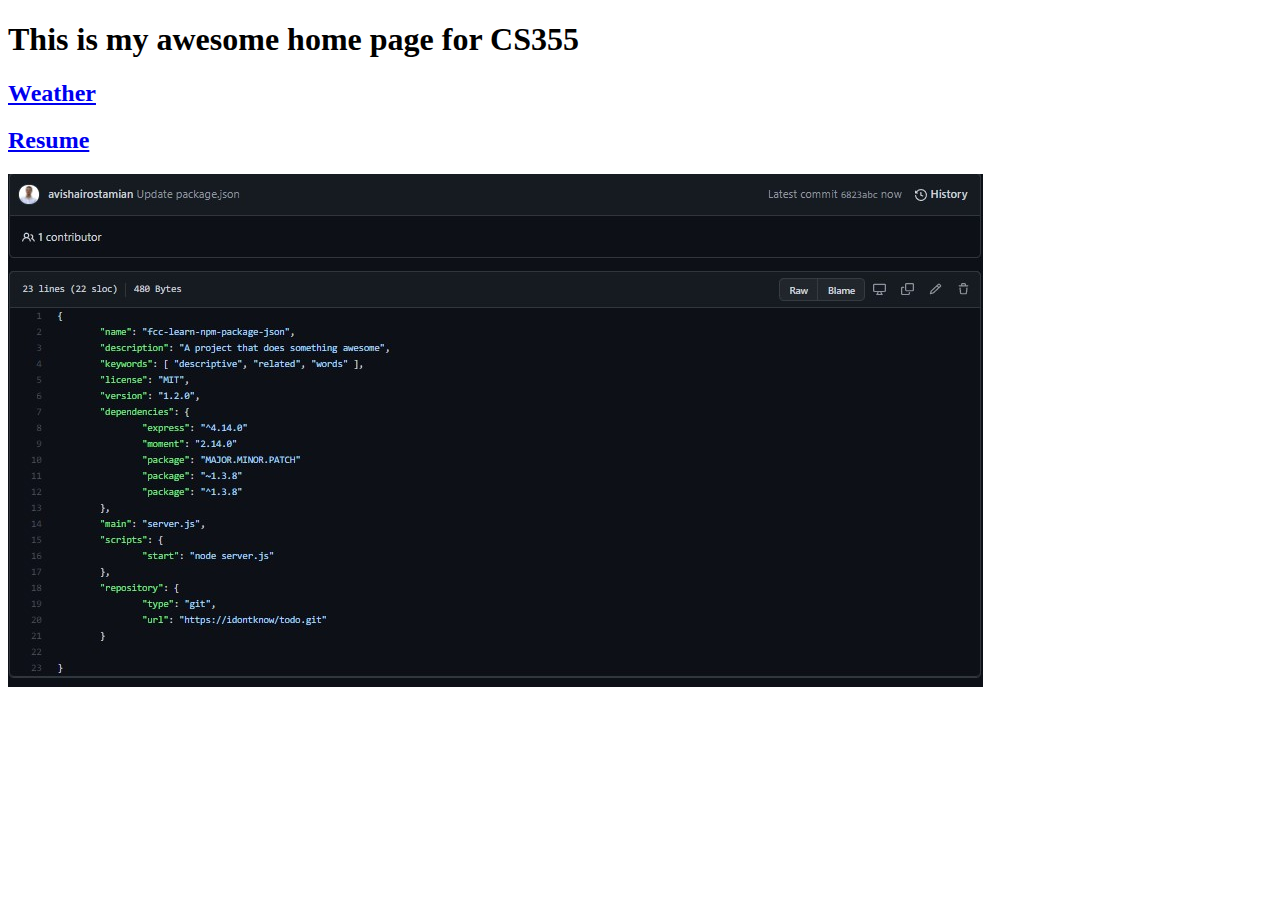
<file: index.html>
<!DOCTYPE html>
<html lang="en">
<head>
    <meta charset="UTF-8">
    <meta http-equiv="X-UA-Compatible" content="IE=edge">
    <meta name="viewport" content="width=device-width, initial-scale=1.0">
    <title>Avishai Rostamian</title>
</head>
<body>
    <h1>This is my awesome home page for CS355

        <h2><a href="weather.html">Weather</a></h2>
        <div>
            <h2><a href="resume.html">Resume</a></h2>
        </div>
        
        <div>
            <img src="npm.jpg" alt="NPM Lab">

    
</body>
</html>
</file>
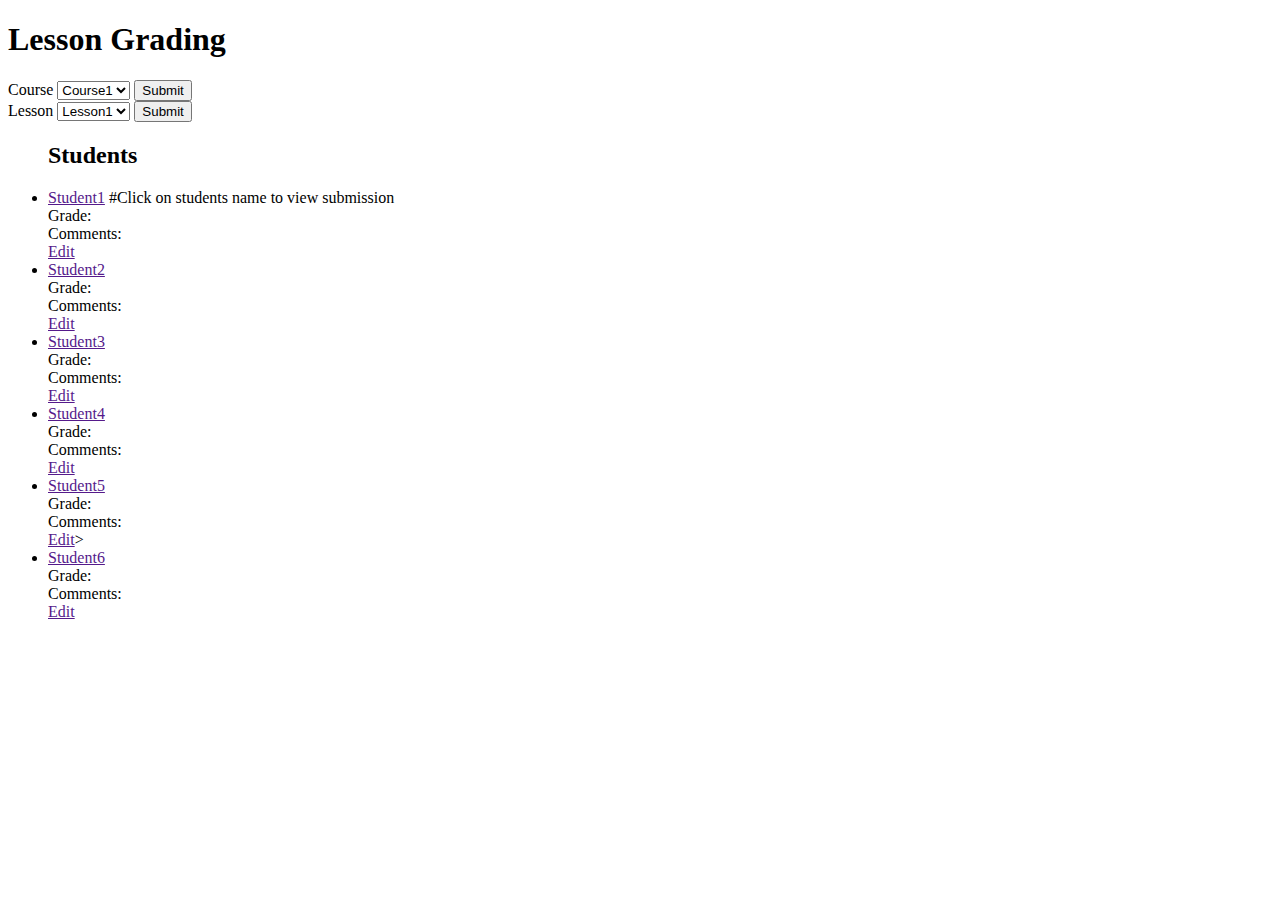
<file: gradelesson.html>
<!DOCTYPE html>
<html lang="en">
<head>
    <meta charset="UTF-8">
    <meta http-equiv="X-UA-Compatible" content="IE=edge">
    <meta name="viewport" content="width=device-width, initial-scale=1.0">
    <title>Lesson Grading</title>
</head>
<body>
    <div id="course-lesson">
      <div id="course">
    <h1>Lesson Grading</h1>
    <form action="#" id="form-course">
        <label for="course">Course</label>
        <select name="classes" id="course">
          <option value="course1">Course1</option>
          <option value="course2">Course2</option>
          <option value="course3">Course3</option>
          <option value="course4">Course4</option>
        </select>
        <input type="submit" value="Submit" />
    </form>
  </div>
  <div id="lesson">
    <form action="#" id="form-lesson">
        <label for="lesson">Lesson</label>
        <select name="lesson" id="lessonnum">
          <option value="lesson1">Lesson1</option>
          <option value="lesson2">Lesson2</option>
          <option value="lesson3">Lesson3</option>
          <option value="lesson4">Lesson4</option>
        </select>
        <input type="submit" value="Submit" />
    </form>
   </div>
  </div>
  <div id="studentlist">
    <ul id="list-student">
        <h2>Students</h2>
        <li><a href="">Student1</a>   #Click on students name to view submission<br>Grade: <br>Comments: <br><a href="">Edit</a></li>
        <li><a href="">Student2</a><br>Grade: <br>Comments: <br><a href="">Edit</a></li>
        <li><a href="">Student3</a><br>Grade: <br>Comments: <br><a href="">Edit</a></li>
        <li><a href="">Student4</a><br>Grade: <br>Comments: <br><a href="">Edit</a></li>
        <li><a href="">Student5</a><br>Grade: <br>Comments: <br><a href="">Edit</a>></li>
        <li><a href="">Student6</a><br>Grade: <br>Comments: <br><a href="">Edit</a></li>
      </ul>
      </div>

</body>
</html>
</file>
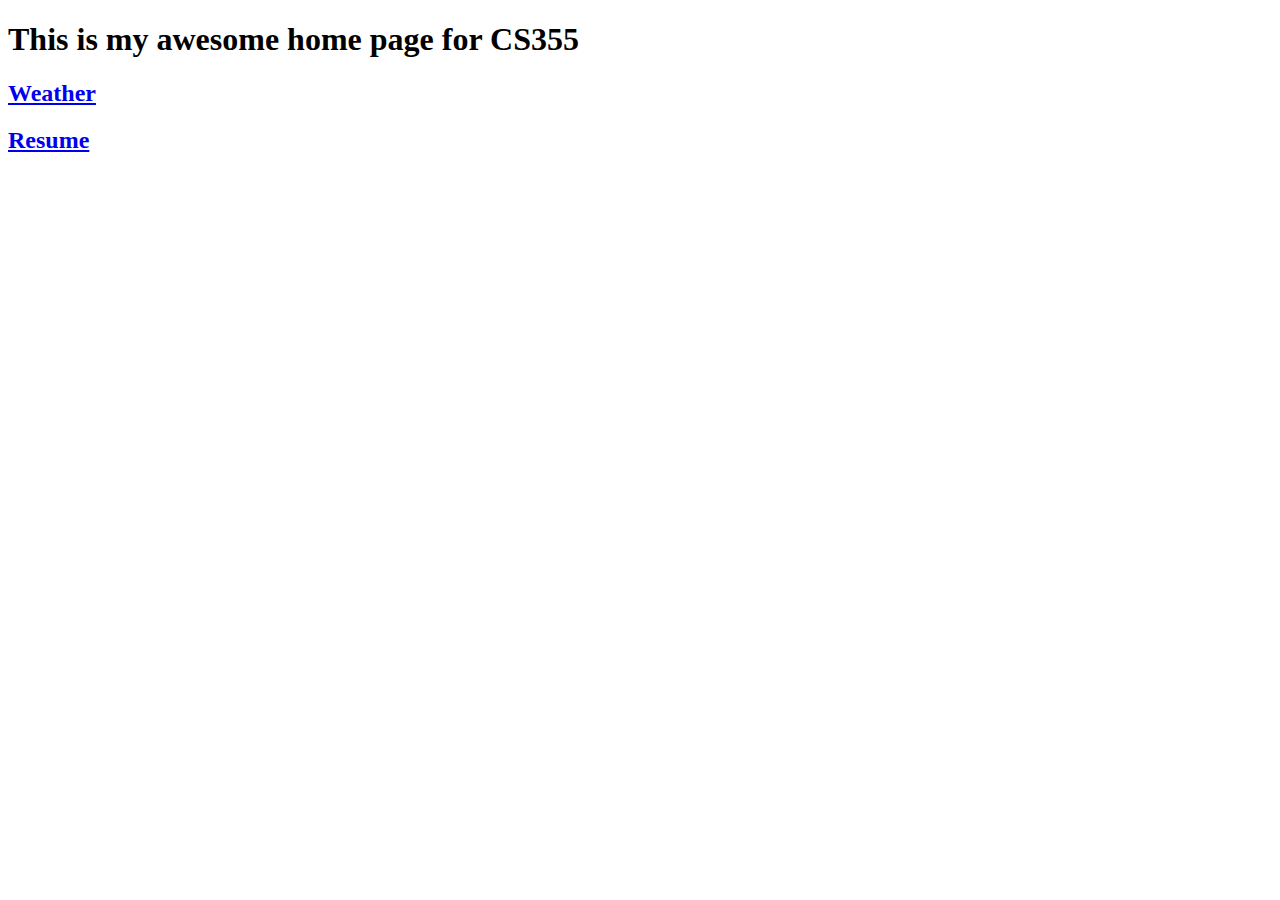
<file: indexOLD.html>
<!DOCTYPE html>
<html lang="en">
<head>
    <meta charset="UTF-8">
    <meta http-equiv="X-UA-Compatible" content="IE=edge">
    <meta name="viewport" content="width=device-width, initial-scale=1.0">
    <title>Avishai Rostamian</title>
</head>
<body>
    <h1>This is my awesome home page for CS355

        <h2><a href="weather.html">Weather</a></h2>
        <div>
            <h2><a href="resume.html">Resume</a></h2>
        </div>

    
</body>
</html>
</file>
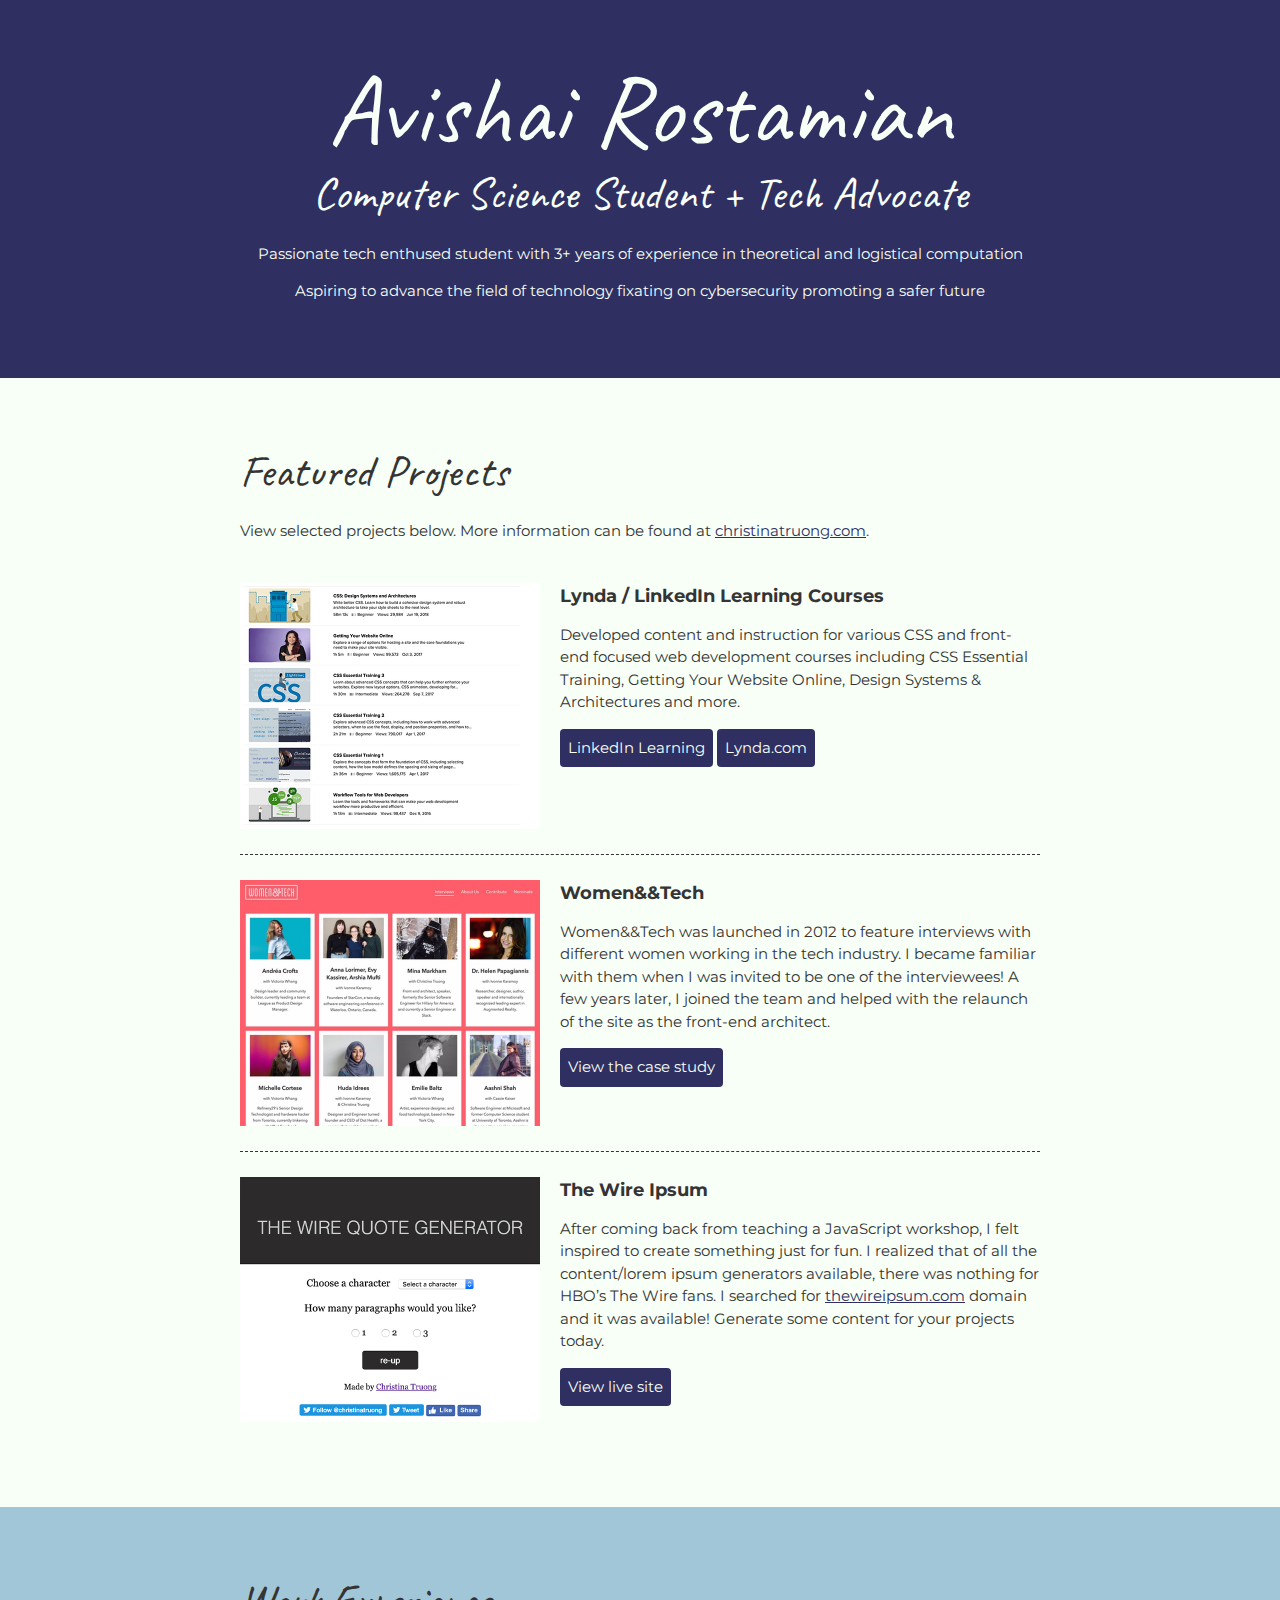
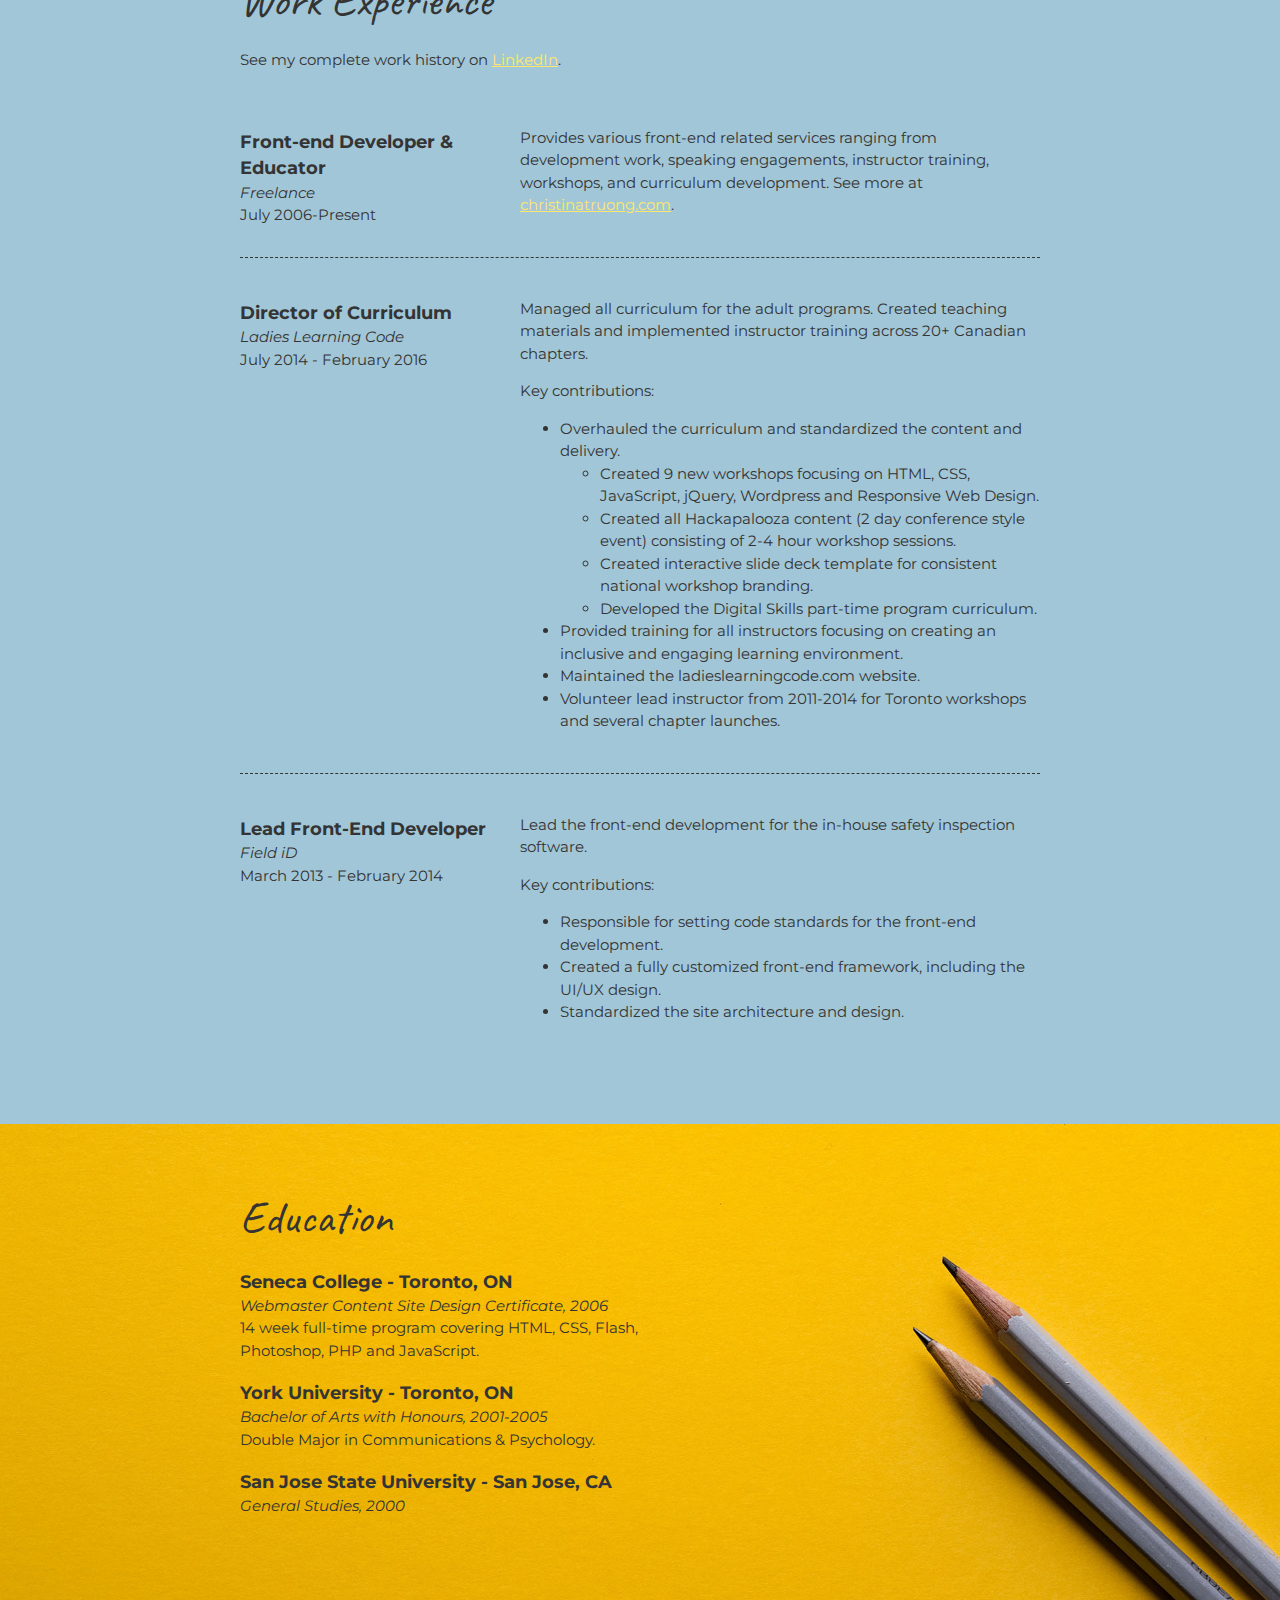
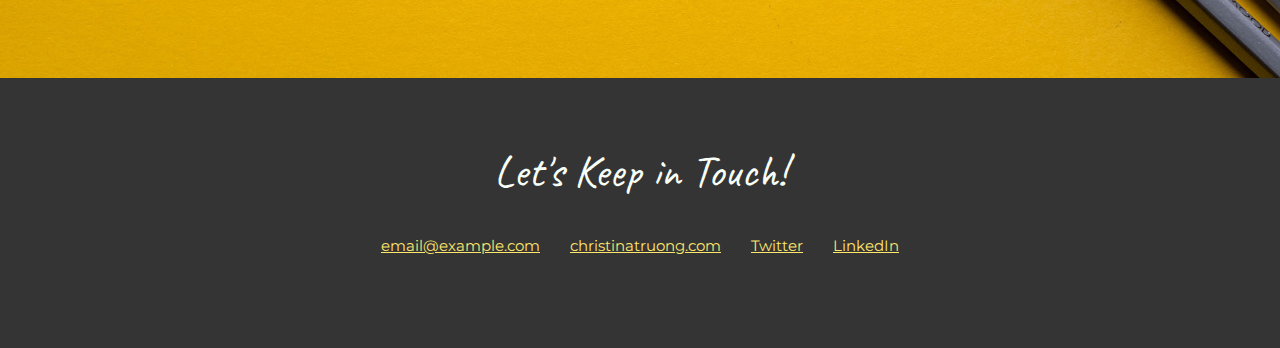
<file: resume.html>
<!DOCTYPE html>
<html lang="en">
  <head>
    <meta charset="UTF-8">
    <meta name="viewport" content="width=device-width, initial-scale=1.0">
    <title>Avishai Rostamian, Computer Science Student</title>
    <link href="https://fonts.googleapis.com/css?family=Caveat|Montserrat:400,600&display=swap" rel="stylesheet">
    <link rel="stylesheet" href="css/styles.css">
  </head>
  <body>
    <main>
      <!-- ***************  ABOUT / PROFILE  **************** -->
      <header>
        <div class="content-wrap">
          <h1>Avishai Rostamian</h1>
          <h2>Computer Science Student + Tech Advocate</h2>
        <!--
          <p>As a developer, I specialize in creating modular and scalable front-end architectures. As an educator, I focus on creating inclusive learning environments, instructor training and curriculum development.</p>
          <p>I’m also exploring more creative pursuits designing tee shirts and accessories for <a href="http://teethang.com" target="_blank">Nuthin’ But a Tee Thang</a>, an online store I’m running with my husband.</p>
        -->
        <p>Passionate tech enthused student with 3+ years of experience in theoretical and logistical computation </p>
        <p>Aspiring to advance the field of technology fixating on cybersecurity promoting a safer future</p>
        </div>
      </header>

      <!-- ************ PROJECTS / PORTFOLIO  ************** -->
      <section class="projects">
        <div class="content-wrap divider">
          <h2>Featured Projects</h2>
          <p>View selected projects below. More information can be found at <a href="http://christinatruong.com">christinatruong.com</a>.</p>

          <!-- Project 1 -->
          <section class="project-item">
            <img src="images/project-courses.jpg" alt="Lynda & LinkedIn Learning course list">
            <h3>Lynda / LinkedIn Learning Courses</h3>
            <p>Developed content and instruction for various CSS and front-end focused web development courses including CSS Essential Training, Getting Your Website Online, Design Systems & Architectures and more.</p>
            <a class="btn" href="https://www.linkedin.com/learning/instructors/christina-truong?u=2125562" target="_blank">LinkedIn Learning</a>
            <a class="btn" href="https://www.lynda.com/Christina-Truong/7842227-1.html">Lynda.com</a>
          </section>

          <!-- Project 2 -->
          <section class="project-item">
            <img src="images/project-women-tech.jpg" alt="Women and Tech website">
            <h3>Women&&Tech</h3>
            <p>Women&&Tech was launched in 2012 to feature interviews with different women working in the tech industry. I became familiar with them when I was invited to be one of the interviewees! A few years later, I joined the team and helped with the relaunch of the site as the front-end architect.</p>
            <a class="btn" href="http://christinatruong.com/projects/women-and-tech-redesign.html" target="_blank">View the case study</a>
          </section>

          <!-- Project 3 -->
          <section class="project-item">
            <img src="images/project-wire-ipsum.jpg" alt="The Wire Ipsum website">
            <h3>The Wire Ipsum</h3>
            <p>After coming back from teaching a JavaScript workshop, I felt inspired to create something just for fun. I realized that of all the content/lorem ipsum generators available, there was nothing for HBO’s The Wire fans. I searched for <a href="http://thewireipsum.com" target="_blank">thewireipsum.com</a> domain and it was available! Generate some content for your projects today.</p>
            <a class="btn" href="http://thewireipsum.com" target="_blank">View live site</a>
          </section>
        </div>
      </section>

      <!-- ****************  WORK EXPERIENCE  ******************** -->
      <section class="work-experience">
        <div class="content-wrap item-details divider">
          <h2>Work Experience</h2>
          <p>See my complete work history on <a href="https://www.linkedin.com/in/christinatruong/">LinkedIn</a>.</p>

          <!-- Job 1 -->
          <section class="job-item">
            <div class="job-details">
              <h3>Front-end Developer & Educator</h3>
              <p>Freelance</p>
              <p>July 2006-Present</p>
            </div>
            <div class="job-summary">
              <p>Provides various front-end related services ranging from development work, speaking engagements, instructor training, workshops, and curriculum development. See more at  <a href="http://christinatruong.com">christinatruong.com</a>.</p>
            </div>
          </section>

          <!-- Job 2 -->
          <section class="job-item">
            <div class="job-details">
              <h3>Director of Curriculum</h3>
              <p>Ladies Learning Code</p>
              <p>July 2014 - February 2016</p>
            </div>
            <div class="job-summary">
              <p>Managed all curriculum for the adult programs. Created teaching materials and implemented instructor training across 20+ Canadian chapters.</p>
              <p>Key contributions:</p>
              <ul>
                <li>Overhauled the curriculum and standardized the content and delivery.
                  <ul>
                    <li>Created 9 new workshops focusing on HTML, CSS, JavaScript, jQuery, Wordpress and Responsive Web Design.</li>
                    <li>Created all Hackapalooza content (2 day conference style event) consisting of 2-4 hour workshop sessions.</li>
                    <li>Created interactive slide deck template for consistent national workshop branding.</li>
                    <li>Developed the Digital Skills part-time program curriculum.</li>
                  </ul>
                </li>
                <li>Provided training for all instructors focusing on creating an inclusive and engaging learning environment.</li>
                <li>Maintained the ladieslearningcode.com website.</li>
                <li>Volunteer lead instructor from 2011-2014 for Toronto workshops and several chapter launches.</li>
              </ul>
            </div>
          </section>

          <!-- Job 3 -->
          <section class="job-item">
            <div class="job-details">
              <h3>Lead Front-End Developer</h3>
              <p>Field iD</p>
              <p>March 2013 - February 2014</p>
            </div>
            <div class="job-summary">
              <p>Lead the front-end development for the in-house safety inspection software.</p>
              <p>Key contributions:</p>
              <ul>
                <li>Responsible for setting code standards for the front-end development.</li>
                <li>Created a fully customized front-end framework, including the UI/UX design.</li>
                <li>Standardized the site architecture and design.</li>
              </ul>
            </div>
          </section>
        </div>
      </section>

      <!-- *************  EDUCATION & CERTIFICATIONS *********** -->
      <section class="education">
        <div class="content-wrap item-details">
          <h2>Education</h2>

          <section>
            <h3>Seneca College - Toronto, ON</h3>
            <p>Webmaster Content Site Design Certificate, 2006</p>
            <p>14 week full-time program covering HTML, CSS, Flash, Photoshop, PHP and JavaScript.</p>
          </section>

          <section>
            <h3>York University - Toronto, ON</h3>
            <p>Bachelor of Arts with Honours, 2001-2005</p>
            <p>Double Major in Communications & Psychology.</p>
          </section>

          <section>
            <h3>San Jose State University - San Jose, CA</h3>
            <p>General Studies, 2000</p>
          </section>
        </div>
      </section>

      <!-- ************  CONTACT INFO / SOCIAL MEDIA  ************ -->
      <footer>
        <div class="content-wrap">
          <h2>Let's Keep in Touch!</h2>

          <!-- Social media and contact links. Add or remove any networks. -->
          <ul class="contact-list">
            <li><a href="mailto:email@example.com">email@example.com</a></li>
            <li><a href="http://christinatruong.com" target="_blank">christinatruong.com</a></li>
            <li><a href="http://twitter.com/christinatruong" target="_blank">Twitter</a></li>
            <li><a href="#" target="_blank">LinkedIn</a></li>
          </ul>
        </div>
      </footer>
    </main>
  </body>
</html>
</file>
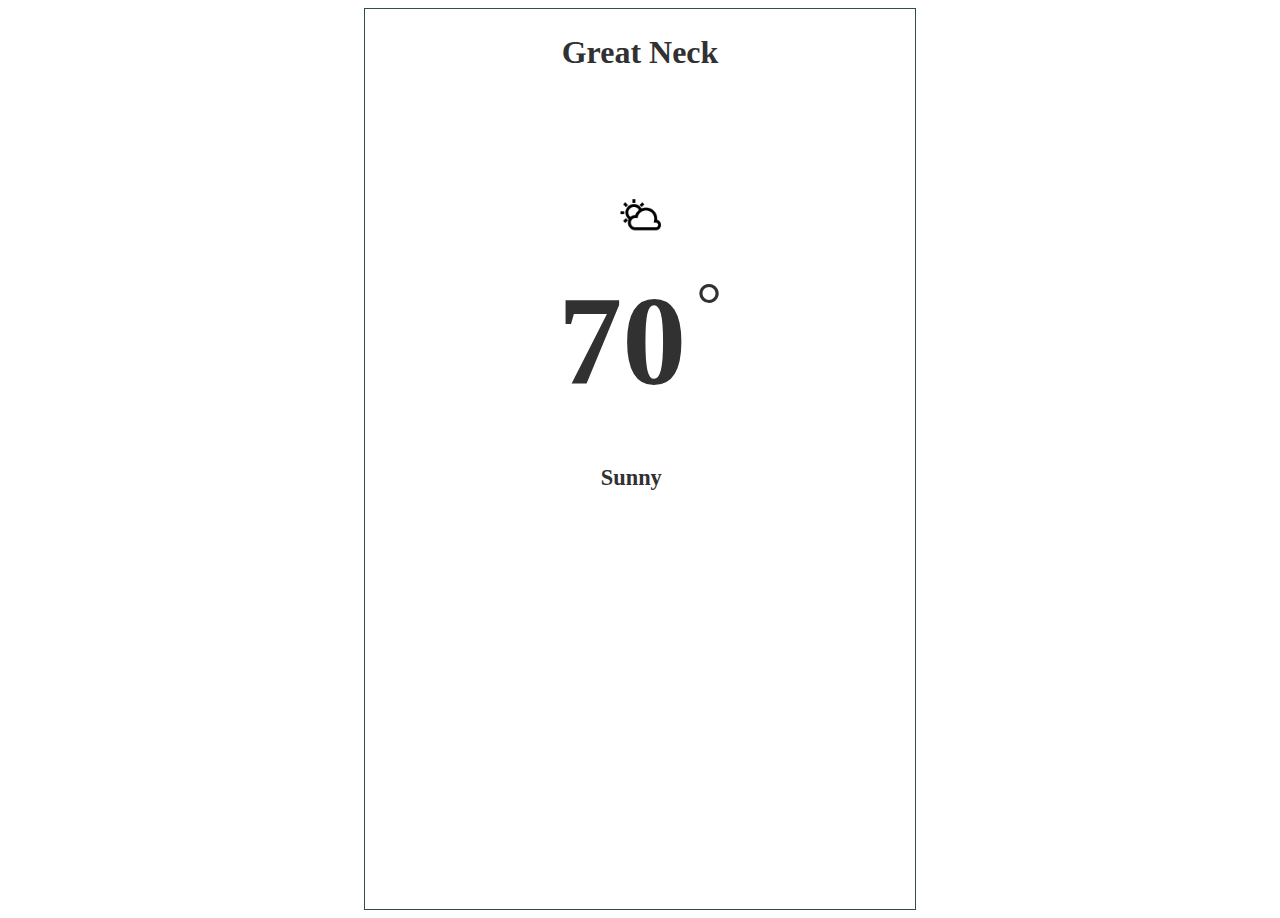
<file: weather.html>
<!DOCTYPE html>
<html lang="en">
<head>
    <meta charset="UTF-8">
    <meta http-equiv="X-UA-Compatible" content="IE=edge">
    <meta name="viewport" content="width=device-width, initial-scale=1.0">
    <title>Document</title>
    <link rel="stylesheet" href="style.css">
</head>
<body>

    <div class="container">
        <h2 id="city">Great Neck</h2>
        <div class="middle">
            <img src="forecast.png" alt="icon" id="icon" width="50" height="50">
            <div class="degrees">
                <h1 id="temp">70</h1>
                <span>&#176;</span>
            </div>
            <h3 id="desc">Sunny</h3>
        </div>
    
    
</body>
</html>
</file>
<file: css/styles.css>
/*
COLOR PALETTE
https://coolors.co/f7fff7-343434-2f3061-ffe66d-a1c6d7
#F7FFF7 - almost white
#343434 - dark gray - almost black
#2F3061 - blue dark
#FFE66D - yellow
#A1C6D7 - blue light
*/


/* Global styles
------------------------------------*/
html {
  box-sizing: border-box;
}
*, *:before, *:after {
  box-sizing: inherit;
}

body {
  color: #343434;
  margin: 0;
  padding: 0;
  font-family: 'Montserrat', sans-serif;
  font-size: 15px;
  line-height: 1.5;
}
img {
  width: 300px;
}
a {
  color: #FFE66D;
}
a:hover {
  text-decoration: none;
}
h1 {
  font-size: 100px;
  line-height: 1;
}
h2 {
  font-size: 45px;
}
h1, h2 {
  font-family: 'Caveat', cursive;
  font-weight: 400;
  margin: 0;
}
.content-wrap {
  max-width: 800px;
  width: 85%;
  margin: 0 auto;
  padding: 60px 0;
}
h3 {
  margin-bottom: 0;
}
.item-details h3 + p {
  font-style: italic;
}
.item-details h3 ~ p {
  margin: 0;
}
.divider > section {
  border-bottom: 1px dashed #343434;
  padding: 25px 0;
}
.divider > section:last-of-type {
  border-bottom: none;
}


/* Profile
------------------------------------*/
header {
  background: #2F3061;
  color: #F7FFF7;
}


/* Projects
------------------------------------*/
.projects {
  background: #F7FFF7;
}
.projects a {
  color: #2F3061;
}
.projects .btn {
  color: #F7FFF7;
  background: #2F3061;
  text-decoration: none;
  padding: 8px;
  border-radius: 4px;
  display: inline-block;
}
.projects .btn:hover {
  background: rgba(47, 48, 97, 80%);
}
.project-item {
  overflow: hidden;
}
.project-item h3 {
  margin-top: 0;
}


/* Work Experience
------------------------------------*/
.work-experience {
  background: #A1C6D7;
}



/* Education
------------------------------------*/
.education {
  background-image: url(../images/joanna-kosinska-unsplash.jpg);
  background-size: cover;
  background-position: top right;
  padding-bottom: 100px;
}
.education p {
  width: 60%;
}


/* Contact Info
------------------------------------*/
footer {
  background: #343434;
  color: #F7FFF7;
}
.contact-list {
  list-style-type: none;
  padding: 0;
}
.contact-list a {
  padding: 15px;
  display: inline-block;
}


/* Responsive
------------------------------------*/
@media screen and (min-width:750px){
  header, footer {
    text-align: center;
  }
  .project-item img {
    float: left;
    margin-right: 20px;
  }

  .job-item {
    display: grid;
    grid-template-columns: 1fr 2fr;
    column-gap: 20px;
  }
  .contact-list {
    display: flex;
    justify-content: center;
  }
}

@media screen and (max-width:749px){
  h1 {
    font-size: 75px;
    line-height: 0.9;
    margin-bottom: 20px;
  }
  h2 {
    line-height: 1;
  }
  .contact-list a {
    padding: 5px;
  }
}
</file>
<file: style.css>
.container{
    max-width: 550px;
    height: 100vh;
    border: 1px solid darkslategray;
    margin: 0 auto;
    display: grid;
    grid-template-rows: 20% 80%;
    text-align: center;
    color:rgb(49, 49, 49)
}

h1,h2,h3,span{
    margin: 0;
    padding: 25px 5px;
}

h1{
    font-size: 8rem;
}

h2{
    font-size: 2rem;
}

h3{
    font-size: 1.4rem;
}

.degrees{
    font-size: 4rem;
    display:grid;
    grid-template-columns: auto auto;
    justify-content: center;
}

#desc{
    padding-right: 1em;
}
</file>
